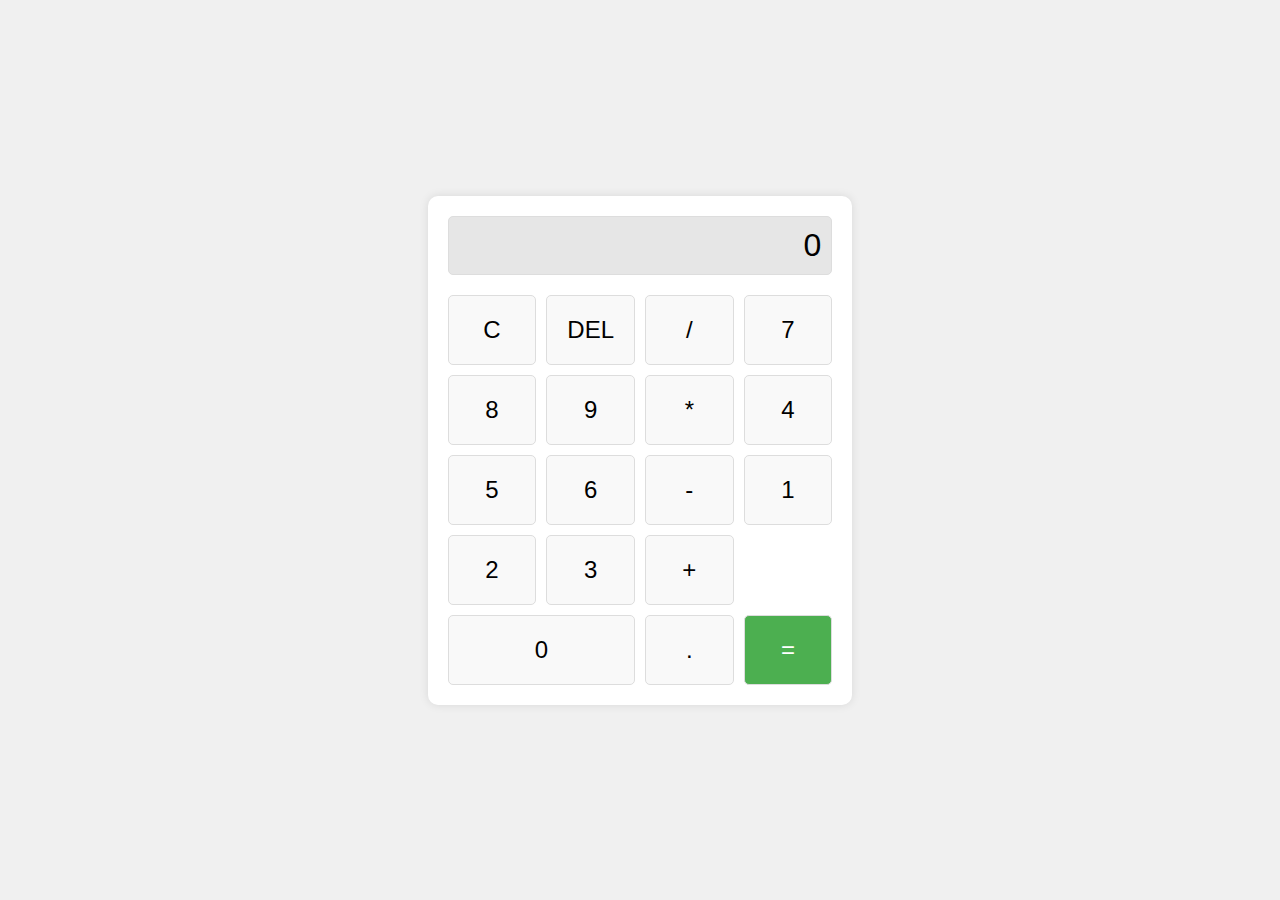
<file: CodeAlpha/Frontend/code/task2/index.htm>
<!DOCTYPE html>
<html lang="en">
<head>
    <meta charset="UTF-8">
    <meta name="viewport" content="width=device-width, initial-scale=1.0">
    <title>Simple Calculator</title>
    <link rel="stylesheet" href="styles.css">
</head>
<body>
    <div class="calculator">
        <div class="display" id="display">0</div>
        <div class="buttons">
            <button onclick="clearDisplay()">C</button>
            <button onclick="deleteLast()">DEL</button>
            <button onclick="appendOperator('/')">/</button>
            <button onclick="appendNumber('7')">7</button>
            <button onclick="appendNumber('8')">8</button>
            <button onclick="appendNumber('9')">9</button>
            <button onclick="appendOperator('*')">*</button>
            <button onclick="appendNumber('4')">4</button>
            <button onclick="appendNumber('5')">5</button>
            <button onclick="appendNumber('6')">6</button>
            <button onclick="appendOperator('-')">-</button>
            <button onclick="appendNumber('1')">1</button>
            <button onclick="appendNumber('2')">2</button>
            <button onclick="appendNumber('3')">3</button>
            <button onclick="appendOperator('+')">+</button>
            <button onclick="appendNumber('0')" class="zero">0</button>
            <button onclick="appendNumber('.')">.</button>
            <button onclick="calculate()" class="equals">=</button>
        </div>
    </div>
    <script src="script.js"></script>
</body>
</html>
</file>
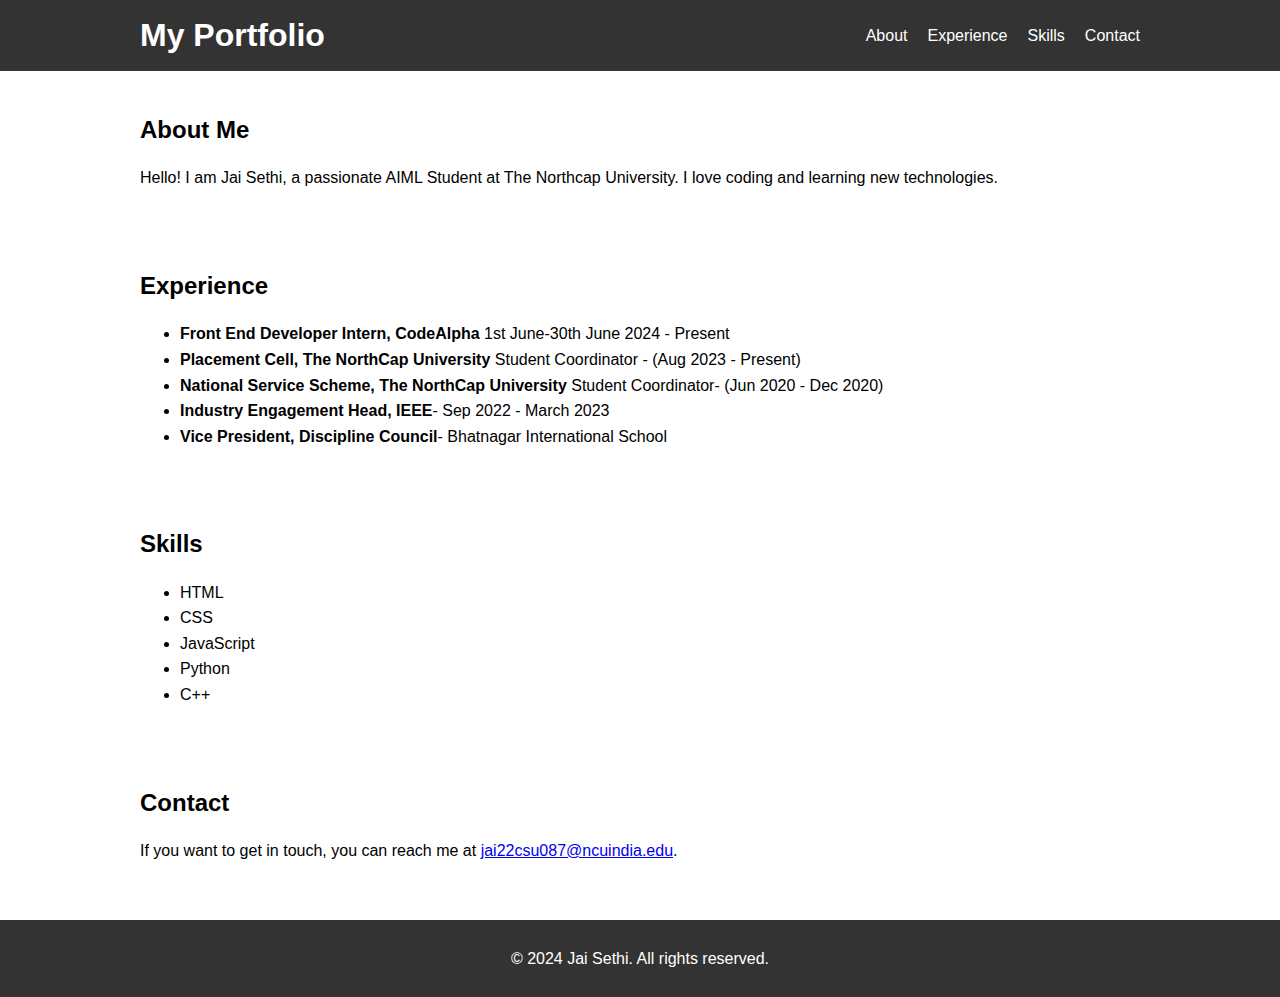
<file: CodeAlpha/Frontend/code/task3/index.htm>
<!DOCTYPE html>
<html lang="en">
<head>
    <meta charset="UTF-8">
    <meta name="viewport" content="width=device-width, initial-scale=1.0">
    <title>My Portfolio</title>
    <link rel="stylesheet" href="styles.css">
</head>
<body>
    <header>
        <div class="container">
            <h1>My Portfolio</h1>
            <nav>
                <ul>
                    <li><a href="#about">About</a></li>
                    <li><a href="#experience">Experience</a></li>
                    <li><a href="#skills">Skills</a></li>
                    <li><a href="#contact">Contact</a></li>
                </ul>
            </nav>
        </div>
    </header>

    <section id="about" class="section">
        <div class="container">
            <h2>About Me</h2>
            <p>Hello! I am Jai Sethi, a passionate AIML Student at The Northcap University. I love coding and learning new technologies.</p>
        </div>
    </section>

    <section id="experience" class="section">
        <div class="container">
            <h2>Experience</h2>
            <ul>
                <li><strong>Front End Developer Intern, CodeAlpha</strong> 1st June-30th June 2024 - Present</li>
                <li><strong>Placement Cell, The NorthCap University</strong> Student Coordinator - (Aug 2023 - Present)</li>
                <li><strong>National Service Scheme, The NorthCap University</strong> Student Coordinator- (Jun 2020 - Dec 2020)</li>
                <li><strong>Industry Engagement Head, IEEE</strong>- Sep 2022 - March 2023</li>
                <li><strong>Vice President, Discipline Council</strong>- Bhatnagar International School</li>
            </ul>
        </div>
    </section>

    <section id="skills" class="section">
        <div class="container">
            <h2>Skills</h2>
            <ul>
                <li>HTML</li>
                <li>CSS</li>
                <li>JavaScript</li>
                <li>Python</li>
                <li>C++</li>
            </ul>
        </div>
    </section>

    <section id="contact" class="section">
        <div class="container">
            <h2>Contact</h2>
            <p>If you want to get in touch, you can reach me at <a href="mailto:jai22csu087@ncuindia.edu">jai22csu087@ncuindia.edu</a>.</p>
        </div>
    </section>

    <footer>
        <div class="container">
            <p>&copy; 2024 Jai Sethi. All rights reserved.</p>
        </div>
    </footer>
</body>
</html>
</file>
<file: CodeAlpha/Frontend/code/task2/styles.css>
body {
    display: flex;
    justify-content: center;
    align-items: center;
    height: 100vh;
    margin: 0;
    background-color: #f0f0f0;
    font-family: 'Arial', sans-serif;
}

.calculator {
    background-color: #fff;
    padding: 20px;
    border-radius: 10px;
    box-shadow: 0 0 10px rgba(0, 0, 0, 0.1);
}

.display {
    font-size: 2em;
    padding: 10px;
    border: 1px solid #ddd;
    border-radius: 5px;
    margin-bottom: 20px;
    text-align: right;
    background-color: #e6e6e6;
}

.buttons {
    display: grid;
    grid-template-columns: repeat(4, 1fr);
    gap: 10px;
}

button {
    font-size: 1.5em;
    padding: 20px;
    border: 1px solid #ddd;
    border-radius: 5px;
    background-color: #f9f9f9;
    cursor: pointer;
    transition: background-color 0.3s;
}

button:hover {
    background-color: #e6e6e6;
}

.zero {
    grid-column: span 2;
}

.equals {
    background-color: #4CAF50;
    color: #fff;
}

.equals:hover {
    background-color: #45a049;
}
</file>
<file: CodeAlpha/Frontend/code/task3/styles.css>
body {
    font-family: Arial, sans-serif;
    line-height: 1.6;
    margin: 0;
    padding: 0;
}

header {
    background: #333;
    color: #fff;
    padding: 10px 0;
}

header .container {
    display: flex;
    justify-content: space-between;
    align-items: center;
    max-width: 1000px;
    margin: auto;
    padding: 0 20px;
}

header h1 {
    margin: 0;
}

header nav ul {
    list-style: none;
    margin: 0;
    padding: 0;
    display: flex;
}

header nav ul li {
    margin-left: 20px;
}

header nav ul li a {
    color: #fff;
    text-decoration: none;
}

header nav ul li a:hover {
    text-decoration: underline;
}

.section {
    padding: 20px 0;
}

.container {
    max-width: 1000px;
    margin: auto;
    padding: 0 20px;
}

h2 {
    margin-bottom: 10px;
}

footer {
    background: #333;
    color: #fff;
    text-align: center;
    padding: 10px 0;
    margin-top: 20px;
}
</file>
